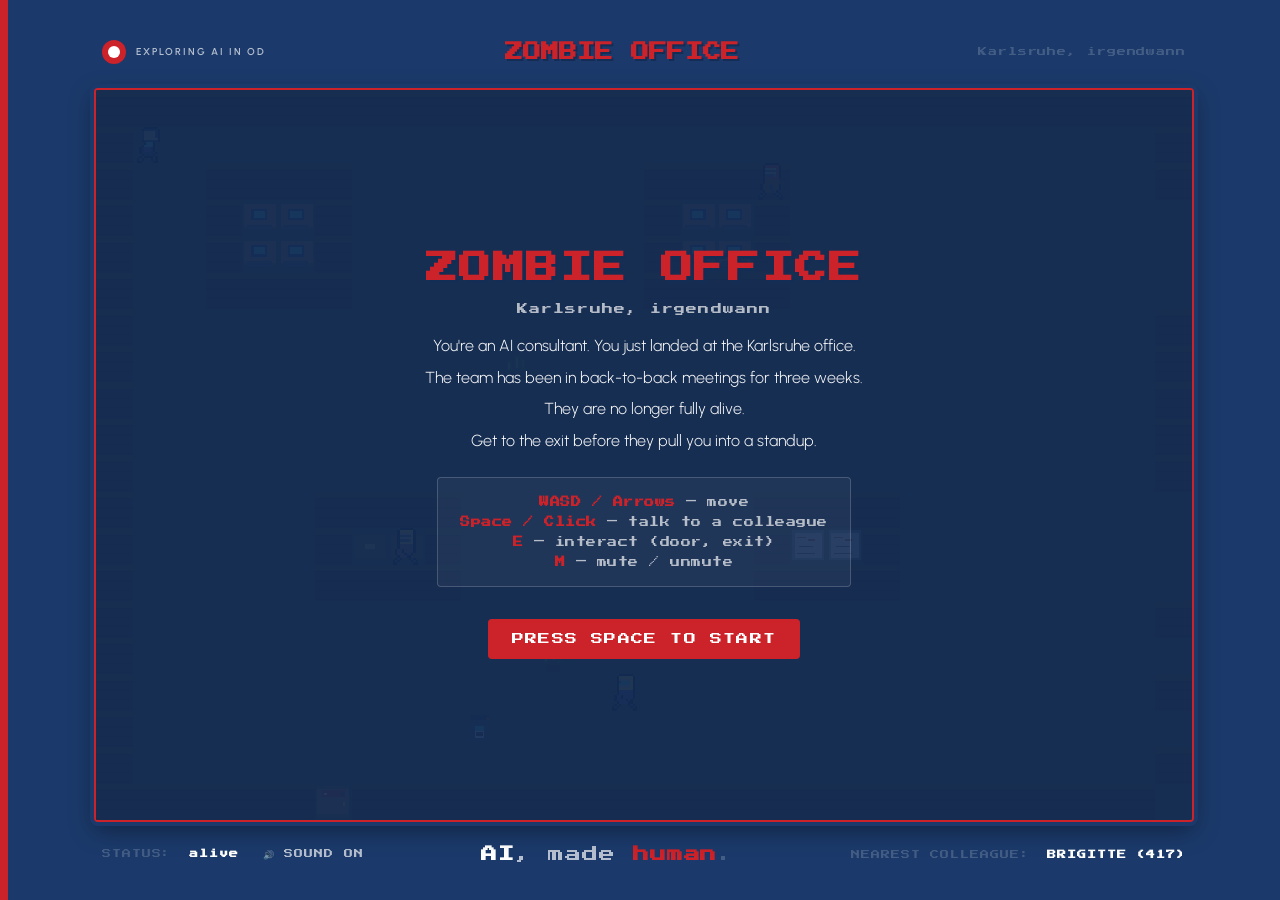
<file: index.html>
<!DOCTYPE html>
<html lang="en">
<head>
  <meta charset="UTF-8">
  <meta name="viewport" content="width=device-width, initial-scale=1.0">
  <title>Zombie Office — Karlsruhe</title>
  <meta name="description" content="A tongue-in-cheek top-down office escape game set in Karlsruhe. Avoid zombie colleagues before they pull you into a meeting.">
  <link rel="preconnect" href="https://fonts.googleapis.com">
  <link rel="preconnect" href="https://fonts.gstatic.com" crossorigin>
  <link href="https://fonts.googleapis.com/css2?family=Press+Start+2P&family=Urbanist:wght@400;600;800&display=swap" rel="stylesheet">
  <link rel="stylesheet" href="style.css">
</head>
<body>
  <div class="red-bar"></div>

  <div class="game-frame">
    <header class="game-header">
      <div class="brand">
        <div class="logo-mark"></div>
        <span class="brand-name">EXPLORING&nbsp;AI&nbsp;IN&nbsp;OD</span>
      </div>
      <h1 class="game-title">ZOMBIE&nbsp;OFFICE</h1>
      <p class="game-subtitle">Karlsruhe, irgendwann</p>
    </header>

    <div class="canvas-wrap">
      <canvas id="game" width="960" height="640" tabindex="0"></canvas>

      <!-- Title screen overlay -->
      <div class="overlay" id="overlay-title">
        <h2 class="overlay-title">ZOMBIE OFFICE</h2>
        <p class="overlay-tagline">Karlsruhe, irgendwann</p>
        <div class="overlay-brief">
          <p>You're an AI consultant. You just landed at the Karlsruhe office.</p>
          <p>The team has been in back-to-back meetings for three weeks.</p>
          <p>They are no longer fully alive.</p>
          <p>Get to the exit before they pull you into a standup.</p>
        </div>
        <div class="overlay-controls">
          <p><b>WASD / Arrows</b> — move</p>
          <p><b>Space / Click</b> — talk to a colleague</p>
          <p><b>E</b> — interact (door, exit)</p>
          <p><b>M</b> — mute / unmute</p>
        </div>
        <button class="btn-start" id="btn-start">PRESS SPACE TO START</button>
      </div>

      <!-- Dialogue overlay -->
      <div class="overlay-dialogue" id="overlay-dialogue" hidden>
        <div class="dialogue-name" id="dialogue-name">Marcus</div>
        <div class="dialogue-text" id="dialogue-text">Loading...</div>
        <div class="dialogue-hint">SPACE / CLICK TO CONTINUE</div>
      </div>

      <!-- Caught / meeting screen overlay -->
      <div class="overlay-caught" id="overlay-caught" hidden>
        <h2 class="overlay-title caught-title">YOU'VE BEEN PULLED INTO A MEETING.</h2>
        <div class="meeting-meta">
          <p>Duration: <b id="meeting-duration">3h 47m</b></p>
          <p>Attendees: <b>14 zombie colleagues</b></p>
          <p>Agenda items remaining: <b id="meeting-agenda">—</b></p>
        </div>
        <div class="meeting-agenda-list" id="meeting-list"></div>
        <button class="btn-start" id="btn-restart">PRESS SPACE TO TRY AGAIN</button>
      </div>

      <!-- Win screen overlay -->
      <div class="overlay-win" id="overlay-win" hidden>
        <h2 class="overlay-title">YOU ESCAPED.</h2>
        <p class="overlay-tagline">The tram to the Schloss is right there.</p>
        <div class="overlay-brief">
          <p>Time survived: <b id="win-time">—</b></p>
          <p>Meetings dodged: <b id="win-meetings">—</b></p>
          <p>Times you almost said "let's circle back": <b id="win-circlebacks">∞</b></p>
        </div>
        <button class="btn-start" id="btn-replay">PRESS SPACE TO PLAY AGAIN</button>
      </div>
    </div>

    <footer class="game-footer">
      <div class="footer-left">
        <span class="hud-label">STATUS:</span>
        <span class="hud-value" id="hud-status">alive</span>
        <span class="hud-mute" id="hud-mute">🔊 SOUND ON</span>
      </div>
      <div class="footer-center">
        <p class="slogan">
          <span class="s-ai">AI</span><span class="s-made">, made</span> <span class="s-human">human</span><span class="s-dot">.</span>
        </p>
      </div>
      <div class="footer-right">
        <span class="hud-label">NEAREST COLLEAGUE:</span>
        <span class="hud-value" id="hud-nearest">—</span>
      </div>
    </footer>
  </div>

  <script src="game.js"></script>
</body>
</html>
</file>
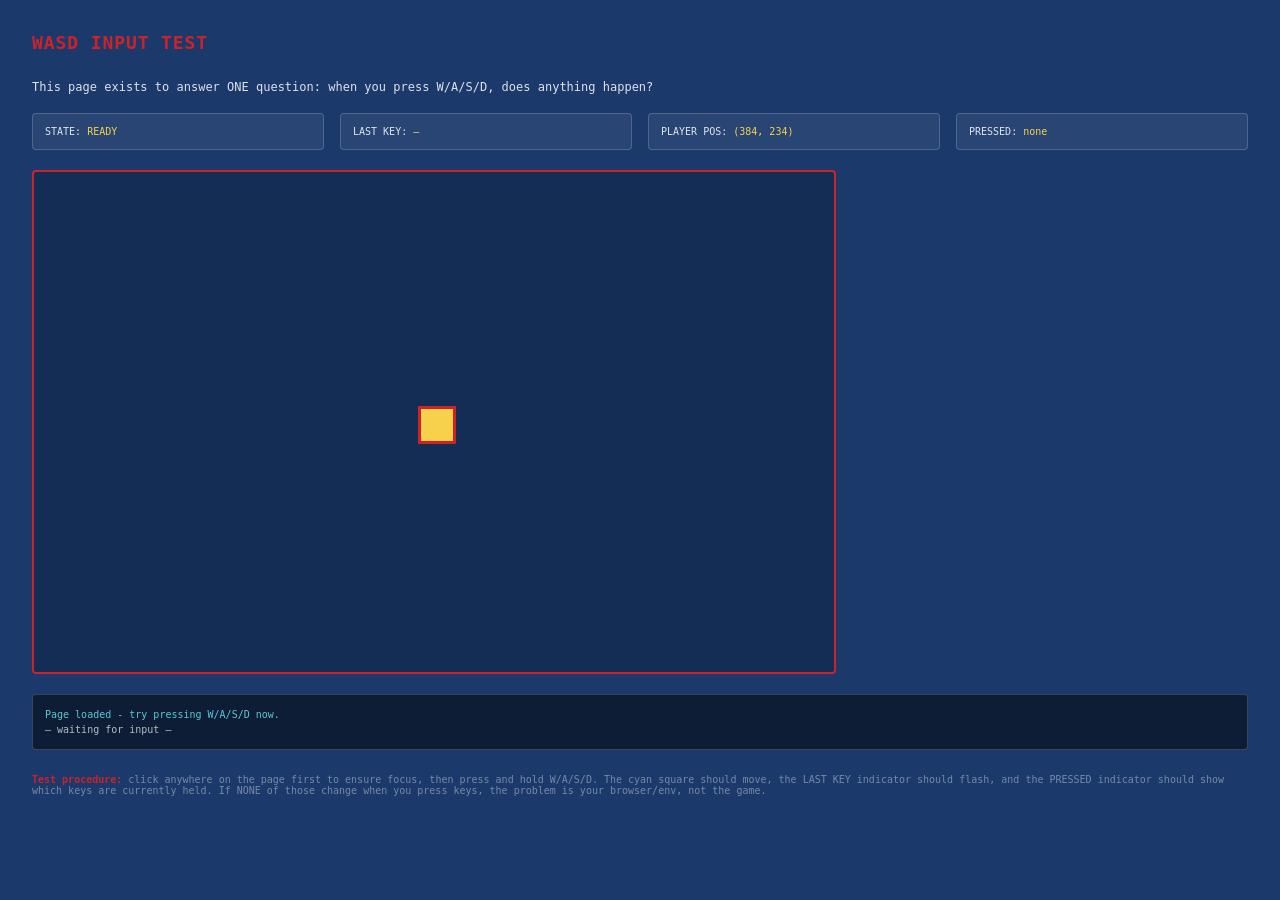
<file: test.html>
<!DOCTYPE html>
<html lang="en">
<head>
<meta charset="UTF-8">
<meta name="viewport" content="width=device-width, initial-scale=1.0">
<title>Pulse — WASD Input Test</title>
<style>
  body {
    background: #1B3A6B;
    color: #FFFFFF;
    font-family: 'Press Start 2P', monospace;
    margin: 0;
    padding: 32px;
    min-height: 100vh;
    box-sizing: border-box;
  }
  h1 { font-size: 18px; color: #CC2229; margin: 0 0 24px; letter-spacing: 0.05em; }
  p  { font-size: 12px; color: rgba(255,255,255,0.85); line-height: 1.7; margin: 0 0 14px; max-width: 720px; }
  .stage {
    background: #142d54;
    border: 2px solid #CC2229;
    border-radius: 4px;
    width: 800px;
    height: 500px;
    position: relative;
    margin: 20px 0;
    overflow: hidden;
  }
  .player {
    position: absolute;
    width: 32px;
    height: 32px;
    background: #5BC8D5;
    border: 3px solid #CC2229;
    top: 234px;
    left: 384px;
    transition: transform 0.05s linear;
  }
  .player.face-up    { background: #5BC8D5; }
  .player.face-down  { background: #F7D14B; }
  .player.face-left  { background: #A04040; }
  .player.face-right { background: #7AA84D; }
  .hud {
    display: grid;
    grid-template-columns: 1fr 1fr 1fr 1fr;
    gap: 16px;
    margin: 16px 0;
    font-size: 10px;
  }
  .hud .box {
    background: rgba(255,255,255,0.06);
    border: 1px solid rgba(255,255,255,0.18);
    padding: 12px;
    border-radius: 4px;
    color: rgba(255,255,255,0.85);
  }
  .hud .box b { color: #F7D14B; font-weight: 400; }
  .log {
    background: rgba(0,0,0,0.5);
    border: 1px solid rgba(255,255,255,0.18);
    border-radius: 4px;
    padding: 12px;
    font-size: 10px;
    max-height: 200px;
    overflow-y: auto;
    line-height: 1.5;
  }
  .log .ev { color: rgba(255,255,255,0.7); }
  .log .ev-move { color: #7AA84D; }
  .log .ev-stop { color: #F7D14B; }
  .log .ev-other { color: #5BC8D5; }
  .footer { margin-top: 24px; font-size: 10px; color: rgba(255,255,255,0.4); }
  .footer b { color: #CC2229; }
</style>
</head>
<body>

<h1>WASD INPUT TEST</h1>
<p>This page exists to answer ONE question: when you press W/A/S/D, does anything happen?</p>

<div class="hud">
  <div class="box">STATE: <b id="state">READY</b></div>
  <div class="box">LAST KEY: <b id="lastKey">&mdash;</b></div>
  <div class="box">PLAYER POS: <b id="pos">(0, 0)</b></div>
  <div class="box">PRESSED: <b id="pressed">none</b></div>
</div>

<div class="stage">
  <div class="player face-down" id="player"></div>
</div>

<div class="log" id="log">
  <div class="ev">&mdash; waiting for input &mdash;</div>
</div>

<div class="footer">
  <b>Test procedure:</b> click anywhere on the page first to ensure focus, then press and hold W/A/S/D. The cyan square should move, the LAST KEY indicator should flash, and the PRESSED indicator should show which keys are currently held. If NONE of those change when you press keys, the problem is your browser/env, not the game.
</div>

<script>
  const log = document.getElementById('log');
  const stateEl = document.getElementById('state');
  const lastKeyEl = document.getElementById('lastKey');
  const posEl = document.getElementById('pos');
  const pressedEl = document.getElementById('pressed');
  const player = document.getElementById('player');

  let px = 384, py = 234;
  let faceClass = 'face-down';

  const logEl = (msg, cls) => {
    const d = document.createElement('div');
    d.className = 'ev ' + cls;
    d.textContent = msg;
    log.insertBefore(d, log.firstChild);
    while (log.childNodes.length > 50) log.removeChild(log.lastChild);
  };

  const move = { up: false, down: false, left: false, right: false };

  // The absolute simplest possible input handling.
  window.onkeydown = function(e) {
    const k = e.key.toLowerCase();
    let action = 'OTHER';
    if      (k === 'w' || k === 'arrowup')    { move.up    = true; faceClass = 'face-up';    action = 'MOVE'; }
    else if (k === 's' || k === 'arrowdown')  { move.down  = true; faceClass = 'face-down';  action = 'MOVE'; }
    else if (k === 'a' || k === 'arrowleft')  { move.left  = true; faceClass = 'face-left';  action = 'MOVE'; }
    else if (k === 'd' || k === 'arrowright') { move.right = true; faceClass = 'face-right'; action = 'MOVE'; }

    stateEl.textContent = 'KEY DOWN';
    lastKeyEl.textContent = k.toUpperCase() + ' (code=' + (e.code || '?') + ')';
    updatePressed();
    logEl(`[${(new Date()).toISOString().substr(11,12)}] keydown "${e.key}" code="${e.code}" -> ${action}`, action === 'MOVE' ? 'ev-move' : 'ev-other');

    if (['w','a','s','d'].includes(k) || k.startsWith('arrow')) e.preventDefault();
  };

  window.onkeyup = function(e) {
    const k = e.key.toLowerCase();
    let action = 'OTHER';
    if      (k === 'w' || k === 'arrowup')    { move.up    = false; action = 'STOP'; }
    else if (k === 's' || k === 'arrowdown')  { move.down  = false; action = 'STOP'; }
    else if (k === 'a' || k === 'arrowleft')  { move.left  = false; action = 'STOP'; }
    else if (k === 'd' || k === 'arrowright') { move.right = false; action = 'STOP'; }

    stateEl.textContent = 'KEY UP';
    logEl(`[${(new Date()).toISOString().substr(11,12)}] keyup   "${e.key}"`, action === 'STOP' ? 'ev-stop' : 'ev-other');
    updatePressed();
  };

  function updatePressed() {
    const arr = [];
    if (move.up)    arr.push('W');
    if (move.down)  arr.push('S');
    if (move.left)  arr.push('A');
    if (move.right) arr.push('D');
    pressedEl.textContent = arr.length ? arr.join('+') : 'none';
    player.className = 'player ' + faceClass;
  }

  // Movement loop
  setInterval(() => {
    const speed = 4;
    let nx = px, ny = py;
    if (move.up)    ny -= speed;
    if (move.down)  ny += speed;
    if (move.left)  nx -= speed;
    if (move.right) nx += speed;
    nx = Math.max(0, Math.min(800 - 32, nx));
    ny = Math.max(0, Math.min(500 - 32, ny));
    px = nx; py = ny;
    player.style.left = px + 'px';
    player.style.top  = py + 'px';
    posEl.textContent = `(${Math.round(px)}, ${Math.round(py)})`;
  }, 16);

  logEl('Page loaded - try pressing W/A/S/D now.', 'ev-other');
</script>

</body>
</html>
</file>
<file: style.css>
/* Zombie Office — Karlsruhe
   EGA-inspired pixel art aesthetic. Brand: AIINOD (navy + red).
*/

:root {
  --navy: #1B3A6B;
  --navy-deep: #142d54;
  --red: #CC2229;
  --red-hover: #d9242d;
  --white: #FFFFFF;
  --white-muted: rgba(255,255,255,0.68);
  --white-subtle: rgba(255,255,255,0.18);
  --white-faint: rgba(255,255,255,0.10);
  --red-soft: rgba(204,34,41,0.38);
  --red-softer: rgba(204,34,41,0.16);
  --pixel-font: 'Press Start 2P', monospace;
  --body-font: 'Urbanist', 'Montserrat', Arial, sans-serif;
}

* { box-sizing: border-box; margin: 0; padding: 0; }

html, body {
  height: 100%;
  overflow: hidden;
}

body {
  font-family: var(--body-font);
  background: var(--navy);
  color: var(--white);
  position: relative;
  min-height: 100vh;
  display: flex;
  align-items: center;
  justify-content: center;
  padding: 16px 16px 16px 24px;
  -webkit-font-smoothing: antialiased;
}

/* ----- AIINOD brand chrome ----- */

.red-bar {
  position: fixed;
  top: 0; bottom: 0; left: 0;
  width: 8px;
  background: var(--red);
  z-index: 100;
}

.slogan { font-size: 16px; line-height: 1; }
.s-ai { font-weight: 800; color: var(--white); }
.s-made { font-weight: 300; color: var(--white-muted); }
.s-human { font-weight: 800; color: var(--red); }
.s-dot { font-weight: 300; color: var(--white-subtle); }

/* ----- Frame ----- */

.game-frame {
  width: 100%;
  max-width: 1100px;
  display: flex;
  flex-direction: column;
  gap: 12px;
}

.game-header {
  display: flex;
  align-items: center;
  gap: 16px;
  padding: 6px 8px 12px;
}

.brand {
  display: flex;
  align-items: center;
  gap: 10px;
  flex-shrink: 0;
}
.logo-mark {
  width: 24px; height: 24px;
  background: var(--red);
  border-radius: 50%;
  position: relative;
}
.logo-mark::after {
  content: '';
  position: absolute;
  inset: 6px;
  background: var(--white);
  border-radius: 50%;
}
.brand-name {
  font-size: 10px;
  font-weight: 600;
  letter-spacing: 0.2em;
  color: var(--white-muted);
}

.game-title {
  font-family: var(--pixel-font);
  font-size: 18px;
  color: var(--red);
  text-shadow: 2px 2px 0 var(--navy-deep);
  flex: 1;
  text-align: center;
}

.game-subtitle {
  font-family: var(--pixel-font);
  font-size: 9px;
  color: var(--white-subtle);
  letter-spacing: 0.1em;
  flex-shrink: 0;
}

/* ----- Canvas ----- */

.canvas-wrap {
  position: relative;
  background: #000;
  border: 2px solid var(--red);
  border-radius: 4px;
  box-shadow: 0 0 0 4px var(--navy), 0 8px 24px rgba(0,0,0,0.4);
  overflow: hidden;
}

canvas {
  display: block;
  width: 100%;
  height: auto;
  image-rendering: pixelated;
  image-rendering: crisp-edges;
}

canvas:focus { outline: none; }

/* ----- Overlays ----- */

.overlay {
  position: absolute;
  inset: 0;
  background: rgba(20, 45, 84, 0.94);
  display: flex;
  flex-direction: column;
  align-items: center;
  justify-content: center;
  text-align: center;
  padding: 40px;
  gap: 18px;
  z-index: 10;
}
.overlay[hidden] { display: none; }

.overlay-title {
  font-family: var(--pixel-font);
  font-size: 32px;
  color: var(--red);
  text-shadow: 3px 3px 0 var(--navy-deep);
  letter-spacing: 0.05em;
  line-height: 1.1;
}

.overlay-tagline {
  font-family: var(--pixel-font);
  font-size: 11px;
  color: var(--white-muted);
  letter-spacing: 0.1em;
}

.overlay-brief {
  max-width: 540px;
  font-size: 16px;
  font-weight: 300;
  color: var(--white);
  line-height: 1.6;
}
.overlay-brief p { margin-bottom: 6px; }

.overlay-controls {
  background: rgba(255,255,255,0.04);
  border: 1px solid var(--white-subtle);
  border-radius: 4px;
  padding: 14px 22px;
  font-family: var(--pixel-font);
  font-size: 10px;
  color: var(--white-muted);
  line-height: 2;
  letter-spacing: 0.05em;
}
.overlay-controls b { color: var(--red); }

.btn-start {
  margin-top: 14px;
  background: var(--red);
  border: none;
  color: var(--white);
  padding: 14px 24px;
  border-radius: 4px;
  font-family: var(--pixel-font);
  font-size: 12px;
  cursor: pointer;
  animation: blink 1.6s infinite;
  letter-spacing: 0.1em;
}
.btn-start:hover { background: var(--red-hover); }
@keyframes blink { 50% { opacity: 0.6; } }

/* Dialogue overlay */
.overlay-dialogue {
  position: absolute;
  left: 20px;
  right: 20px;
  bottom: 20px;
  background: rgba(0, 0, 0, 0.92);
  border: 3px solid var(--red);
  border-radius: 6px;
  padding: 16px 22px;
  z-index: 8;
  font-family: var(--pixel-font);
  color: var(--white);
}
.overlay-dialogue[hidden] { display: none; }
.dialogue-name {
  font-size: 11px;
  color: var(--red);
  margin-bottom: 10px;
  letter-spacing: 0.05em;
}
.dialogue-text {
  font-size: 12px;
  line-height: 1.7;
  color: var(--white);
  min-height: 60px;
}
.dialogue-hint {
  font-size: 8px;
  color: var(--white-subtle);
  margin-top: 12px;
  letter-spacing: 0.15em;
  text-align: right;
}

/* Caught / meeting screen */
.overlay-caught {
  position: absolute;
  inset: 0;
  background: rgba(60, 8, 10, 0.96);
  display: flex;
  flex-direction: column;
  align-items: center;
  justify-content: center;
  text-align: center;
  padding: 40px;
  gap: 14px;
  z-index: 10;
  font-family: var(--pixel-font);
}
.overlay-caught[hidden] { display: none; }
.caught-title {
  color: var(--white);
  text-shadow: 3px 3px 0 #4a0a0d;
}
.meeting-meta {
  font-size: 10px;
  color: rgba(255,255,255,0.85);
  letter-spacing: 0.05em;
  line-height: 1.8;
}
.meeting-meta b { color: var(--white); }
.meeting-agenda-list {
  background: rgba(0,0,0,0.35);
  border: 1px solid rgba(255,255,255,0.2);
  border-radius: 4px;
  padding: 14px 22px;
  font-size: 9px;
  color: rgba(255,255,255,0.85);
  max-width: 540px;
  width: 100%;
  text-align: left;
  letter-spacing: 0.03em;
  line-height: 1.8;
  max-height: 180px;
  overflow-y: auto;
}
.meeting-agenda-list li { list-style: decimal inside; }
.meeting-agenda-list li.done { color: rgba(255,255,255,0.4); text-decoration: line-through; }

/* Win screen */
.overlay-win {
  position: absolute;
  inset: 0;
  background: rgba(20, 45, 84, 0.96);
  display: flex;
  flex-direction: column;
  align-items: center;
  justify-content: center;
  text-align: center;
  padding: 40px;
  gap: 14px;
  z-index: 10;
}
.overlay-win[hidden] { display: none; }
.overlay-win .overlay-title { color: var(--white); }

/* ----- Footer / HUD ----- */

.game-footer {
  display: flex;
  align-items: center;
  justify-content: space-between;
  padding: 12px 8px 4px;
  font-family: var(--pixel-font);
  font-size: 9px;
  color: var(--white-muted);
  letter-spacing: 0.1em;
}
.footer-center { flex: 1; text-align: center; }
.hud-label { color: var(--white-subtle); margin-right: 8px; }
.hud-value { color: var(--white); font-weight: 700; }
.hud-mute {
  margin-left: 14px;
  color: var(--white-muted);
  cursor: pointer;
  user-select: none;
}
.hud-mute:hover { color: var(--white); }

/* ----- Responsive ----- */

@media (max-width: 760px) {
  body { padding: 8px 8px 8px 16px; }
  .game-title { font-size: 14px; }
  .game-subtitle { display: none; }
  .brand-name { display: none; }
  .overlay { padding: 24px; }
  .overlay-title { font-size: 22px; }
  .overlay-brief { font-size: 14px; }
  .overlay-controls { font-size: 8px; padding: 10px 16px; }
  .game-footer { font-size: 8px; gap: 8px; }
  .slogan { font-size: 12px; }
}
</file>
